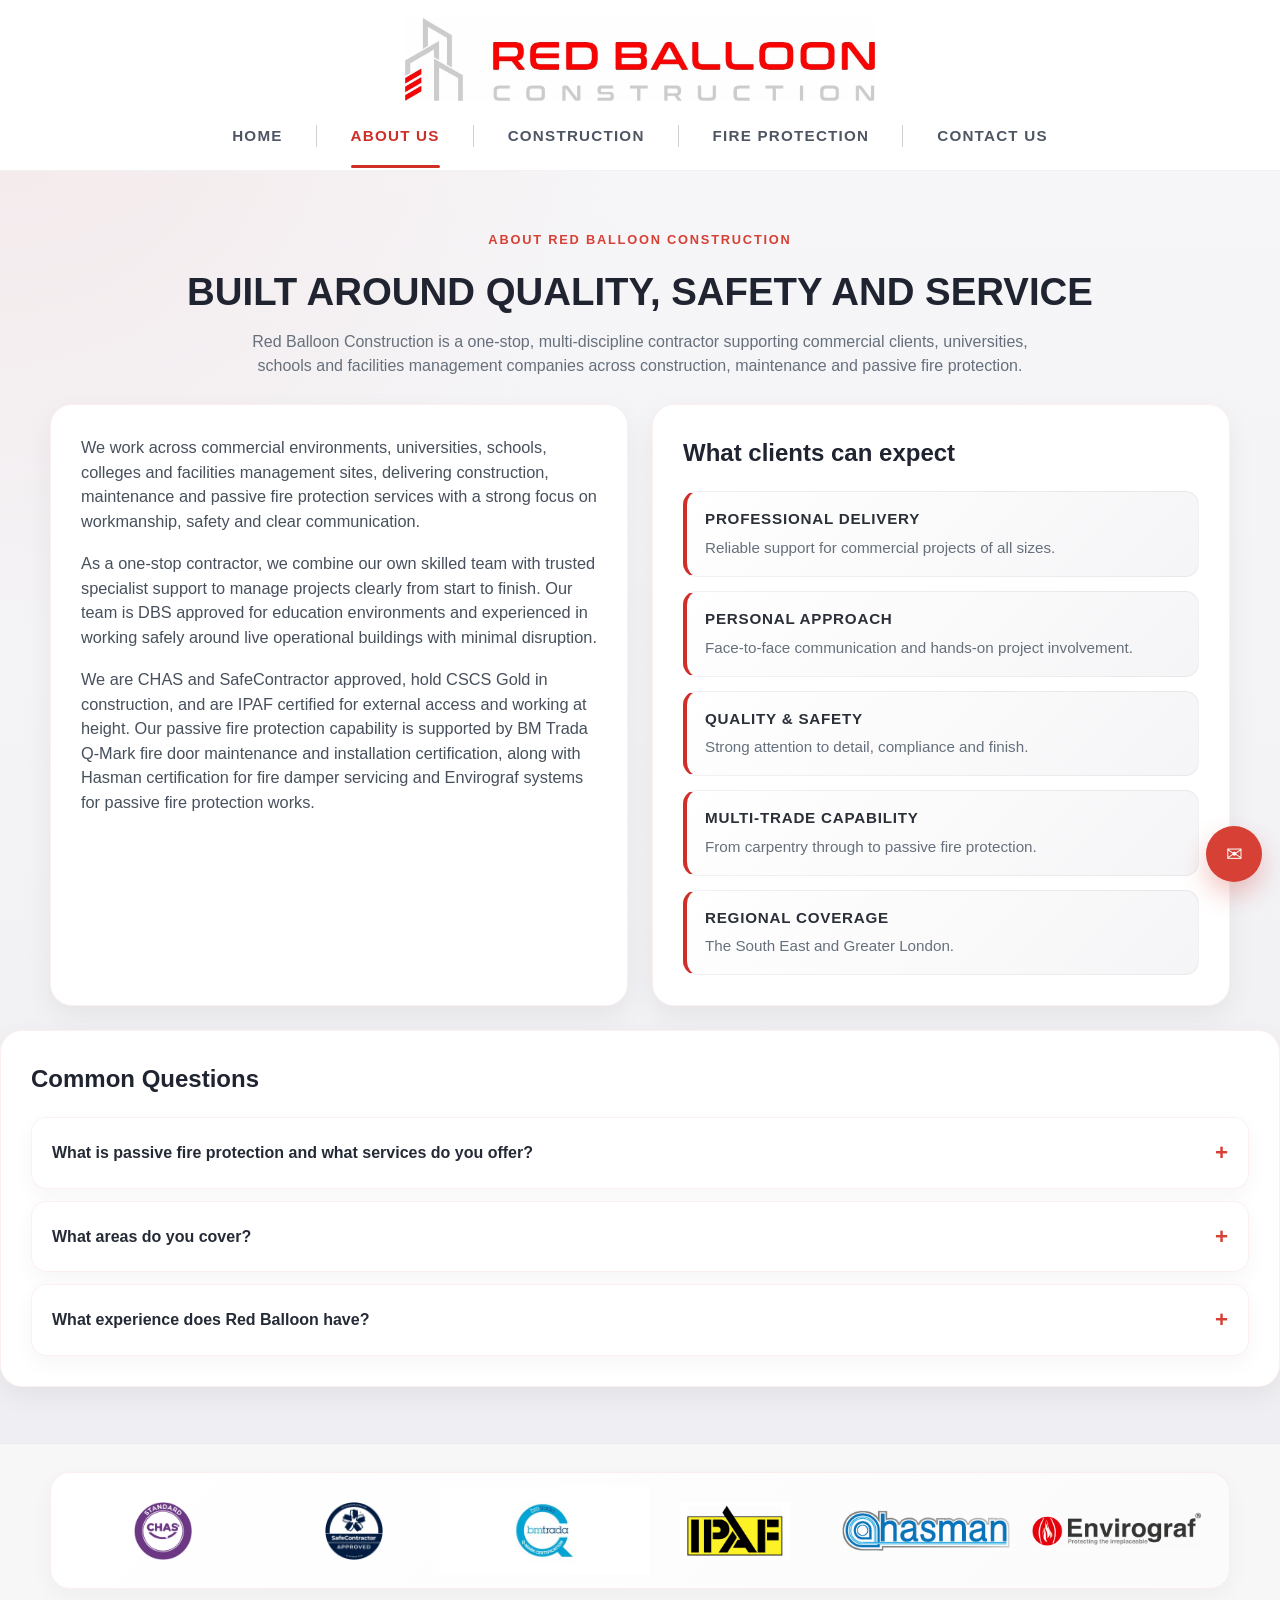
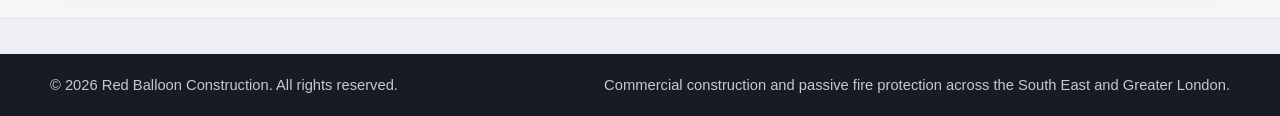
<file: about.html>
<!DOCTYPE html><html lang="en"><head><meta charset="UTF-8"><meta name="viewport" content="width=device-width, initial-scale=1.0"><title>About Red Balloon Construction | Commercial Contractor the South East and Greater London</title><link rel="stylesheet" href="styles.css">  <meta name="description" content="About Red Balloon Construction, a multi-discipline commercial contractor supporting construction, maintenance and passive fire protection across the South East and Greater London.">
  <meta name="keywords" content="about Red Balloon Construction, commercial contractor Kent, facilities maintenance London">

  <link rel="icon" type="image/png" href="images/favicon.png">
  <link rel="shortcut icon" href="favicon.ico">
</head><body>
<header class="site-header"><div class="container header-wrap"><a href="index.html" class="brand"><img src="images/Headed Logo.png" alt="Red Balloon Construction logo"></a><button class="mobile-menu-toggle" type="button" aria-label="Toggle menu">Menu ☰</button><nav class="nav"><a href="index.html" class="">Home</a><a href="about.html" class="active">About Us</a><a href="construction.html" class="">Construction</a><a href="fire-protection.html" class="">Fire Protection</a><a href="contact.html" class="">Contact Us</a></nav></div></header>



<main>
<section class="about-section">
  <div class="container">
    <div class="section-heading">
      <span class="eyebrow">About Red Balloon Construction</span>
      <h1>Built Around Quality, Safety and Service</h1>
      <p>Red Balloon Construction is a one-stop, multi-discipline contractor supporting commercial clients, universities, schools and facilities management companies across construction, maintenance and passive fire protection.</p>
    </div>

    <div class="about-grid">
      <div class="about-card">
        <p>We work across commercial environments, universities, schools, colleges and facilities management sites, delivering construction, maintenance and passive fire protection services with a strong focus on workmanship, safety and clear communication.</p>
        <p>As a one-stop contractor, we combine our own skilled team with trusted specialist support to manage projects clearly from start to finish. Our team is DBS approved for education environments and experienced in working safely around live operational buildings with minimal disruption.</p>
        <p>We are CHAS and SafeContractor approved, hold CSCS Gold in construction, and are IPAF certified for external access and working at height. Our passive fire protection capability is supported by BM Trada Q-Mark fire door maintenance and installation certification, along with Hasman certification for fire damper servicing and Envirograf systems for passive fire protection works.</p>
      </div>

      <div class="about-card">
        <h2 style="margin-top:0">What clients can expect</h2>
        <div class="expect-grid">
  <div class="expect-card">
    <h3>Professional Delivery</h3>
    <p>Reliable support for commercial projects of all sizes.</p>
  </div>
  <div class="expect-card">
    <h3>Personal Approach</h3>
    <p>Face-to-face communication and hands-on project involvement.</p>
  </div>
  <div class="expect-card">
    <h3>Quality &amp; Safety</h3>
    <p>Strong attention to detail, compliance and finish.</p>
  </div>
  <div class="expect-card">
    <h3>Multi-Trade Capability</h3>
    <p>From carpentry through to passive fire protection.</p>
  </div>
  <div class="expect-card">
    <h3>Regional Coverage</h3>
    <p>The South East and Greater London.</p>
  </div>
</div>
          <div class="expect-item"></div>
          <div class="expect-item"></div>
          <div class="expect-item"></div>
          <div class="expect-item"></div>
        </div>
      </div>
    </div>

    
<div class="about-plus-grid">
  <div class="about-card" style="grid-column: 1 / -1;">
    <h2 style="margin-top:0">Common Questions</h2>
    <div class="faq-mini-grid">
      <div class="faq-item"><button class="faq-question" type="button">What is passive fire protection and what services do you offer?<span>+</span></button><div class="faq-answer"><p>Passive fire protection helps protect buildings by maintaining fire separation and compartmentation. Our services include fire stopping around service penetrations, fire door and frame works, fire damper testing and reporting, and partition/passive fire repairs.</p></div></div>
      <div class="faq-item"><button class="faq-question" type="button">What areas do you cover?<span>+</span></button><div class="faq-answer"><p>We work across the South East and Greater London, including Kent, London, Canterbury, Maidstone, Ashford, Medway, Dartford, Gravesend, Sevenoaks, Tonbridge, Tunbridge Wells, Bromley, Croydon, Bexley, Greenwich, Lewisham, Surrey and surrounding areas.</p></div></div>
      <div class="faq-item"><button class="faq-question" type="button">What experience does Red Balloon have?<span>+</span></button><div class="faq-answer"><p>We support commercial clients, universities, schools and facilities management companies with construction, maintenance, high-level works and passive fire protection. Our team is CHAS and SafeContractor approved, holds CSCS Gold, and is supported by BM Trada Q-Mark, IPAF, Hasman and Envirograf certification.</p></div></div>
    </div>
  </div>
</div>

  </div>
</section>

<section class="logo-section"><div class="container"><div class="logo-band">
<img src="images/CHAS.webp" alt="CHAS accreditation logo">
<img src="images/Safe contractor.webp" alt="SafeContractor logo">
<img class="bm-logo" src="images/BM trada.jpg" alt="BM Trada logo">
<img src="images/IPAF-logo-1.jpg" alt="IPAF logo">
<img src="images/hasman-equipment.webp" alt="Hasman logo">
<img src="images/Envirograf_Logo.jpg.png" alt="Envirograf logo">
</div></div></section>
</main>


<footer class="site-footer"><div class="container footer-wrap"><div>© 2026 Red Balloon Construction. All rights reserved.</div><div>Commercial construction and passive fire protection across the South East and Greater London.</div></div></footer>

<div class="quick-links" aria-label="Quick contact links">
  <a href="contact.html" title="Request a quote">✉</a>
  
</div>

<script>
  const revealItems = document.querySelectorAll('.reveal, .tile, .value-item, .service-box, .about-card, .contact-card, .logo-band');
  const observer = new IntersectionObserver((entries) => {
    entries.forEach(entry => {
      if (entry.isIntersecting) entry.target.classList.add('is-visible');
    });
  }, { threshold: 0.12 });
  revealItems.forEach(item => {
    item.classList.add('reveal');
    observer.observe(item);
  });

  document.querySelectorAll('.faq-question').forEach(button => {
    button.addEventListener('click', () => {
      const item = button.closest('.faq-item');
      const answer = item.querySelector('.faq-answer');
      const isOpen = item.classList.contains('open');

      document.querySelectorAll('.faq-item.open').forEach(openItem => {
        openItem.classList.remove('open');
        openItem.querySelector('.faq-answer').style.maxHeight = null;
      });

      if (!isOpen) {
        item.classList.add('open');
        answer.style.maxHeight = answer.scrollHeight + 'px';
      }
    });
  });
</script>


<script>
document.querySelectorAll('.mobile-menu-toggle').forEach(button=>{button.addEventListener('click',()=>{button.parentElement.querySelector('.nav').classList.toggle('open')})});
document.querySelectorAll('.flip-card').forEach(card=>{card.setAttribute('tabindex','0');card.addEventListener('click',()=>card.classList.toggle('flipped'));card.addEventListener('keypress',e=>{if(e.key==='Enter'||e.key===' ')card.classList.toggle('flipped')})});
</script>

</body></html>
</file>
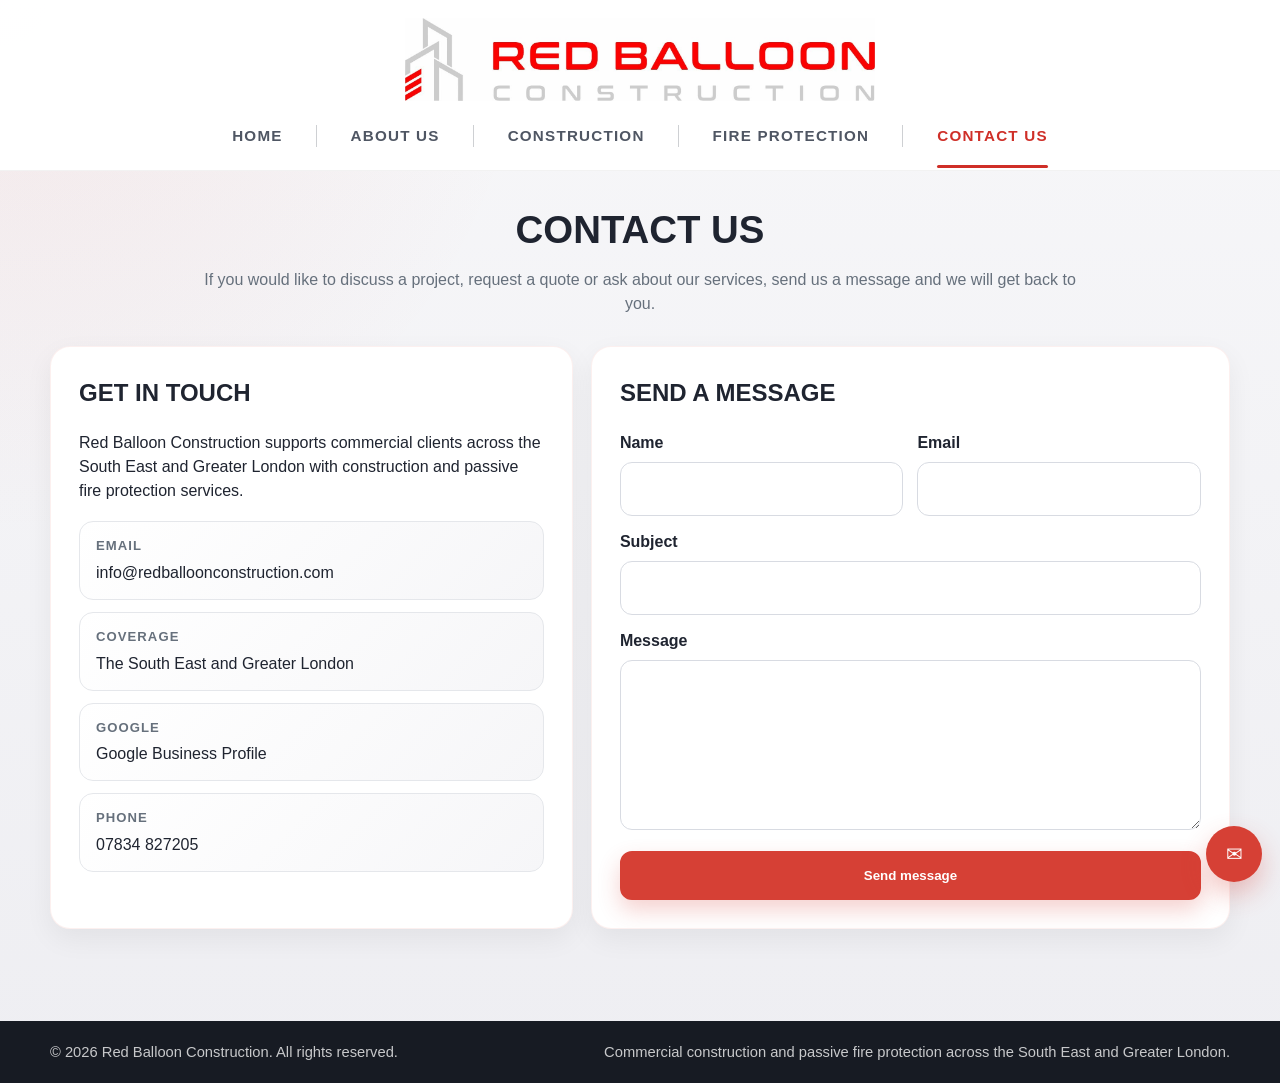
<file: contact.html>
<!DOCTYPE html><html lang="en"><head><meta charset="UTF-8"><meta name="viewport" content="width=device-width, initial-scale=1.0"><title>Contact Red Balloon Construction | the South East and Greater London</title><link rel="stylesheet" href="styles.css">  <meta name="description" content="Contact Red Balloon Construction for commercial construction, maintenance and passive fire protection enquiries across the South East and Greater London.">
  <meta name="keywords" content="contact construction company Kent, request quote fire stopping London">

  <link rel="icon" type="image/png" href="images/favicon.png">
  <link rel="shortcut icon" href="favicon.ico">
</head><body>
<header class="site-header"><div class="container header-wrap"><a href="index.html" class="brand"><img src="images/Headed Logo.png" alt="Red Balloon Construction logo"></a><button class="mobile-menu-toggle" type="button" aria-label="Toggle menu">Menu ☰</button><nav class="nav"><a href="index.html" class="">Home</a><a href="about.html" class="">About Us</a><a href="construction.html" class="">Construction</a><a href="fire-protection.html" class="">Fire Protection</a><a href="contact.html" class="active">Contact Us</a></nav></div></header>
<main><section class="page-intro"><div class="container"><h1>Contact Us</h1><p>If you would like to discuss a project, request a quote or ask about our services, send us a message and we will get back to you.</p></div></section><section class="section" style="padding-top:10px"><div class="container contact-layout"><div class="contact-card"><h2>Get in touch</h2><p>Red Balloon Construction supports commercial clients across the South East and Greater London with construction and passive fire protection services.</p><div class="contact-info"><div class="info"><strong>Email</strong><a href="mailto:info@redballoonconstruction.com">info@redballoonconstruction.com</a></div><div class="info"><strong>Coverage</strong>The South East and Greater London</div><div class="info"><strong>Google</strong><a href="https://share.google/dxFygzQYP6JYZ6hiW" target="_blank" rel="noopener">Google Business Profile</a></div><div class="info"><strong>Phone</strong><a href="tel:07834827205">07834 827205</a></div></div></div><div class="contact-card"><h2>Send a message</h2><form action="https://formspree.io/f/xqewjqvq" method="POST"><div class="field-row"><div><label for="name">Name</label><input id="name" name="name" type="text" required></div><div><label for="email">Email</label><input id="email" name="email" type="email" required></div></div><div><label for="subject">Subject</label><input id="subject" name="subject" type="text"></div><div><label for="message">Message</label><textarea id="message" name="message" required></textarea></div><input type="text" name="_gotcha" style="display:none">
          <button class="btn btn-primary" type="submit">Send message</button></form></div></div></section></main>
<footer class="site-footer"><div class="container footer-wrap"><div>© 2026 Red Balloon Construction. All rights reserved.</div><div>Commercial construction and passive fire protection across the South East and Greater London.</div></div></footer>

<div class="quick-links" aria-label="Quick contact links">
  <a href="contact.html" title="Request a quote">✉</a>
  
</div>

<script>
  const revealItems = document.querySelectorAll('.reveal, .tile, .value-item, .service-box, .about-card, .contact-card, .logo-band');
  const observer = new IntersectionObserver((entries) => {
    entries.forEach(entry => {
      if (entry.isIntersecting) entry.target.classList.add('is-visible');
    });
  }, { threshold: 0.12 });
  revealItems.forEach(item => {
    item.classList.add('reveal');
    observer.observe(item);
  });

  document.querySelectorAll('.faq-question').forEach(button => {
    button.addEventListener('click', () => {
      const item = button.closest('.faq-item');
      const answer = item.querySelector('.faq-answer');
      const isOpen = item.classList.contains('open');

      document.querySelectorAll('.faq-item.open').forEach(openItem => {
        openItem.classList.remove('open');
        openItem.querySelector('.faq-answer').style.maxHeight = null;
      });

      if (!isOpen) {
        item.classList.add('open');
        answer.style.maxHeight = answer.scrollHeight + 'px';
      }
    });
  });
</script>


<script>
document.querySelectorAll('.mobile-menu-toggle').forEach(button=>{button.addEventListener('click',()=>{button.parentElement.querySelector('.nav').classList.toggle('open')})});
document.querySelectorAll('.flip-card').forEach(card=>{card.setAttribute('tabindex','0');card.addEventListener('click',()=>card.classList.toggle('flipped'));card.addEventListener('keypress',e=>{if(e.key==='Enter'||e.key===' ')card.classList.toggle('flipped')})});
</script>

</body></html>
</file>
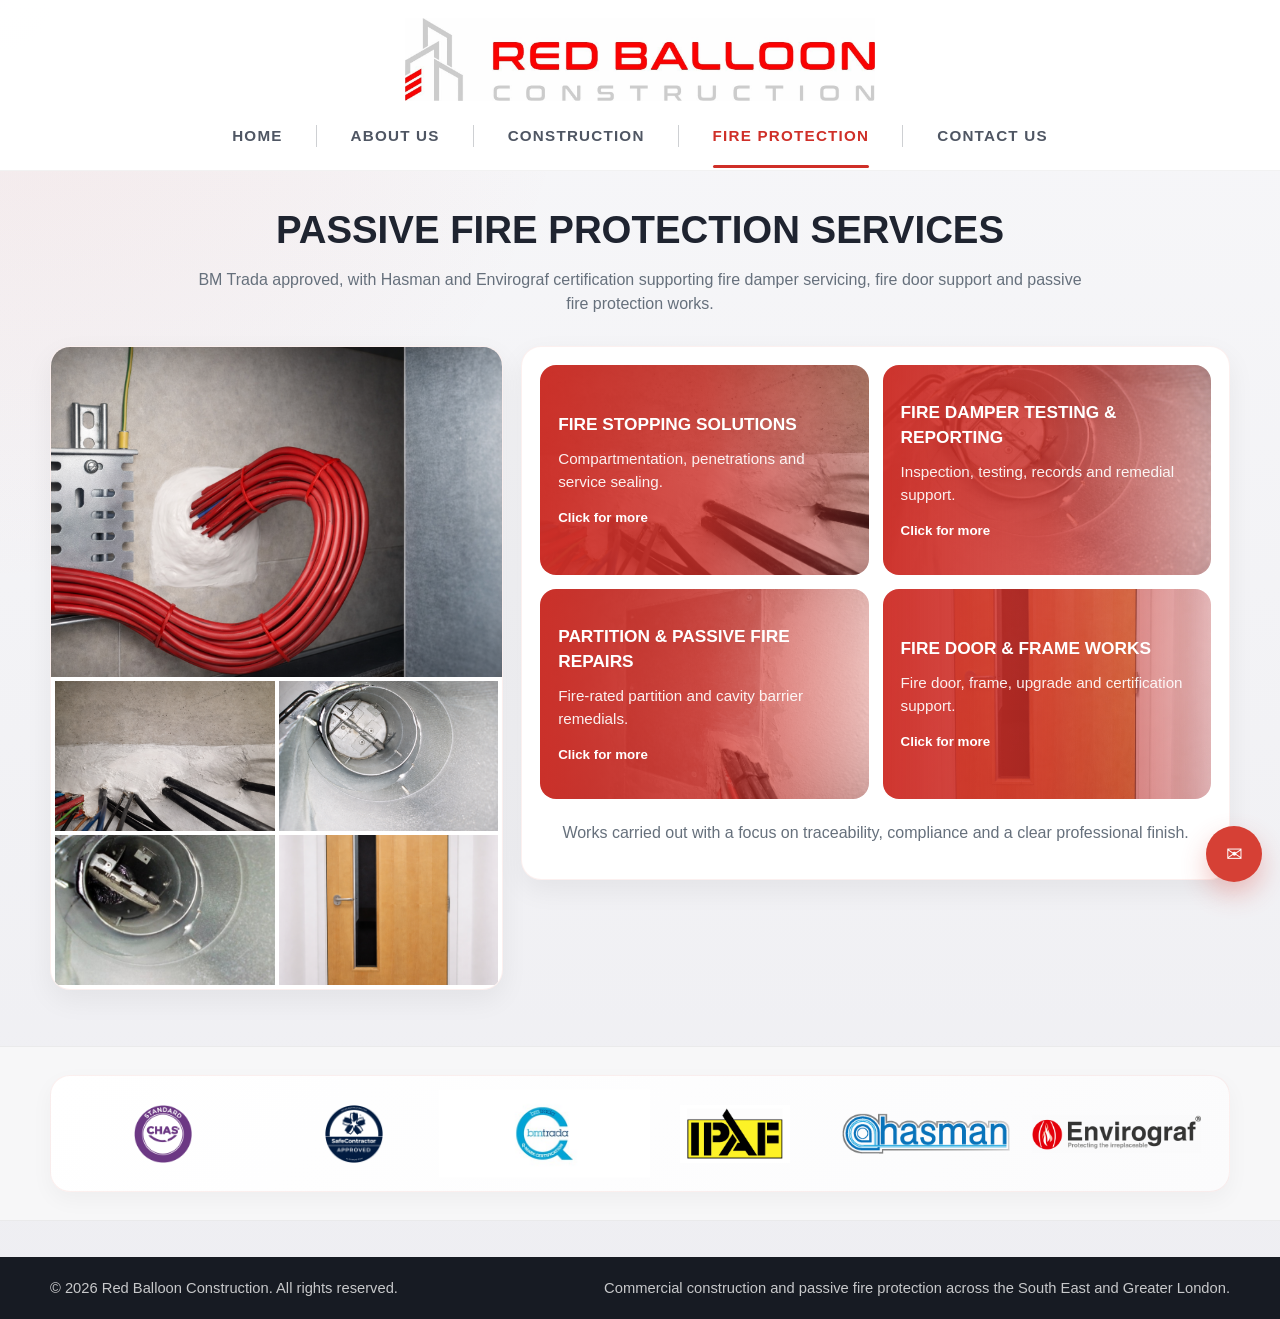
<file: fire-protection.html>
<!DOCTYPE html><html lang="en"><head><meta charset="UTF-8"><meta name="viewport" content="width=device-width, initial-scale=1.0"><title>Passive Fire Protection & Fire Stopping the South East and Greater London | Red Balloon Construction</title><link rel="stylesheet" href="styles.css">  <meta name="description" content="Passive fire protection, fire stopping, fire damper support, fire door works and compliance-led services across the South East and Greater London.">
  <meta name="keywords" content="passive fire protection Kent, fire stopping London, fire doors Kent, fire dampers London">

  <link rel="icon" type="image/png" href="images/favicon.png">
  <link rel="shortcut icon" href="favicon.ico">
</head><body>
<header class="site-header"><div class="container header-wrap"><a href="index.html" class="brand"><img src="images/Headed Logo.png" alt="Red Balloon Construction logo"></a><button class="mobile-menu-toggle" type="button" aria-label="Toggle menu">Menu ☰</button><nav class="nav"><a href="index.html" class="">Home</a><a href="about.html" class="">About Us</a><a href="construction.html" class="">Construction</a><a href="fire-protection.html" class="active">Fire Protection</a><a href="contact.html" class="">Contact Us</a></nav></div></header>

<main><section class="page-intro"><div class="container"><h1>Passive Fire Protection Services</h1><p>BM Trada approved, with Hasman and Envirograf certification supporting fire damper servicing, fire door support and passive fire protection works.</p></div></section><section class="section" style="padding-top:10px"><div class="container"><div class="two-col"><div class="gallery-card"><div class="gallery-main"><img src="images/Cable FS.png"></div><div class="thumb-grid"><img src="images/Cable FS 1.png"><img src="images/Damper.jpg"><img src="images/Damper1.jpg"><img src="images/Door.png"></div></div><div class="content-card" style="padding:18px"><div class="flip-grid">
<div class="flip-card"><div class="flip-inner"><div class="flip-face flip-front flip-red" style="--box-image:url('images/Cable FS 1.png')"><h3>Fire Stopping Solutions</h3><p>Compartmentation, penetrations and service sealing.</p><small>Click for more</small></div><div class="flip-face flip-back flip-red" style="--box-image:url('images/Cable FS 1.png')"><h3>Fire Stopping Solutions</h3><ul><li>Fire sealing around service penetrations, walls, ceilings and floors</li><li>Compartmentation and penetration sealing using approved systems</li><li>Fire stopping following renovation and refurbishment works</li></ul></div></div></div>
<div class="flip-card"><div class="flip-inner"><div class="flip-face flip-front flip-red" style="--box-image:url('images/Damper.jpg')"><h3>Fire Damper Testing &amp; Reporting</h3><p>Inspection, testing, records and remedial support.</p><small>Click for more</small></div><div class="flip-face flip-back flip-red" style="--box-image:url('images/Damper.jpg')"><h3>Fire Damper Testing &amp; Reporting</h3><ul><li>Inspection, testing and certification support</li><li>Comprehensive photographic and written reports</li><li>Prompt completion of remedial works and re-certification support</li></ul></div></div></div>
<div class="flip-card"><div class="flip-inner"><div class="flip-face flip-front flip-red" style="--box-image:url('images/Partiain wall FS.png')"><h3>Partition &amp; Passive Fire Repairs</h3><p>Fire-rated partition and cavity barrier remedials.</p><small>Click for more</small></div><div class="flip-face flip-back flip-red" style="--box-image:url('images/Partiain wall FS.png')"><h3>Partition &amp; Passive Fire Repairs</h3><ul><li>Fire-rated partition and cavity barrier repairs</li><li>Rectification of damaged or non-compliant installations</li><li>Coordination with renovation and maintenance schedules</li></ul></div></div></div>
<div class="flip-card"><div class="flip-inner"><div class="flip-face flip-front flip-red" style="--box-image:url('images/Door.png')"><h3>Fire Door &amp; Frame Works</h3><p>Fire door, frame, upgrade and certification support.</p><small>Click for more</small></div><div class="flip-face flip-back flip-red" style="--box-image:url('images/Door.png')"><h3>Fire Door &amp; Frame Works</h3><ul><li>Repair and replacement of fire rated doors and frames</li><li>Upgrades to meet required rating and performance standards</li><li>Third-party certification support for fire doors</li></ul></div></div></div>
</div>
<p class="bottom-note">Works carried out with a focus on traceability, compliance and a clear professional finish.</p></div></div></div></section><section class="logo-section"><div class="container"><div class="logo-band">
<img src="images/CHAS.webp" alt="CHAS accreditation logo">
<img src="images/Safe contractor.webp" alt="SafeContractor logo">
<img class="bm-logo" src="images/BM trada.jpg" alt="BM Trada logo">
<img src="images/IPAF-logo-1.jpg" alt="IPAF logo">
<img src="images/hasman-equipment.webp" alt="Hasman logo">
<img src="images/Envirograf_Logo.jpg.png" alt="Envirograf logo">
</div></div></section></main>
<footer class="site-footer"><div class="container footer-wrap"><div>© 2026 Red Balloon Construction. All rights reserved.</div><div>Commercial construction and passive fire protection across the South East and Greater London.</div></div></footer>

<div class="quick-links" aria-label="Quick contact links">
  <a href="contact.html" title="Request a quote">✉</a>
  
</div>

<script>
  const revealItems = document.querySelectorAll('.reveal, .tile, .value-item, .service-box, .about-card, .contact-card, .logo-band');
  const observer = new IntersectionObserver((entries) => {
    entries.forEach(entry => {
      if (entry.isIntersecting) entry.target.classList.add('is-visible');
    });
  }, { threshold: 0.12 });
  revealItems.forEach(item => {
    item.classList.add('reveal');
    observer.observe(item);
  });

  document.querySelectorAll('.faq-question').forEach(button => {
    button.addEventListener('click', () => {
      const item = button.closest('.faq-item');
      const answer = item.querySelector('.faq-answer');
      const isOpen = item.classList.contains('open');

      document.querySelectorAll('.faq-item.open').forEach(openItem => {
        openItem.classList.remove('open');
        openItem.querySelector('.faq-answer').style.maxHeight = null;
      });

      if (!isOpen) {
        item.classList.add('open');
        answer.style.maxHeight = answer.scrollHeight + 'px';
      }
    });
  });
</script>


<script>
document.querySelectorAll('.mobile-menu-toggle').forEach(button=>{button.addEventListener('click',()=>{button.parentElement.querySelector('.nav').classList.toggle('open')})});
document.querySelectorAll('.flip-card').forEach(card=>{card.setAttribute('tabindex','0');card.addEventListener('click',()=>card.classList.toggle('flipped'));card.addEventListener('keypress',e=>{if(e.key==='Enter'||e.key===' ')card.classList.toggle('flipped')})});
</script>

</body></html>
</file>
<file: styles.css>
:root{--red:#d64035;--dark:#1f2430;--muted:#66707c;--bg:#f3f3f5;--line:#e5e7eb;--shadow:0 10px 28px rgba(0,0,0,.06);--max:1180px}
*{box-sizing:border-box}body{margin:0;font-family:Arial,Helvetica,sans-serif;color:var(--dark);background:var(--bg);line-height:1.5}img{max-width:100%;display:block}a{text-decoration:none;color:inherit}.container{width:min(var(--max),calc(100% - 28px));margin:auto}
.site-header{background:rgba(255,255,255,.96);border-bottom:1px solid rgba(0,0,0,.05);position:sticky;top:0;z-index:20}.header-wrap{min-height:108px;display:flex;align-items:center;justify-content:space-between;gap:20px}.brand img{width:360px}.nav{display:flex;gap:28px;flex-wrap:wrap;color:#525866;font-size:.98rem}.nav a{padding:8px 0;position:relative}.nav a:hover,.nav a.active{color:var(--red)}.nav a.active:after{content:"";position:absolute;left:0;right:0;bottom:-10px;height:3px;border-radius:999px;background:var(--red)}
.page-hero{padding:34px 0 18px}.hero-banner{display:grid;grid-template-columns:1.05fr .95fr;background:#fff;border-radius:26px;overflow:hidden;box-shadow:var(--shadow)}.hero-copy{padding:56px 54px;display:flex;flex-direction:column;justify-content:center}.eyebrow{display:inline-block;color:var(--red);font-size:.8rem;letter-spacing:.14em;text-transform:uppercase;font-weight:700;margin-bottom:14px}.hero-copy h1{margin:0;font-size:clamp(2rem,4.6vw,3.9rem);line-height:.98;letter-spacing:-.03em;text-transform:uppercase}.hero-copy h1 .accent{display:block;color:var(--red);margin-top:8px}.hero-copy p{margin:22px 0 0;color:#3f4754;font-size:1.08rem;max-width:620px}.hero-actions{display:flex;gap:14px;flex-wrap:wrap;margin-top:28px}.btn{display:inline-flex;align-items:center;justify-content:center;min-width:168px;padding:15px 24px;border-radius:12px;font-weight:700;border:2px solid var(--red);transition:.2s}.btn:hover{transform:translateY(-1px)}.btn-primary{background:var(--red);color:#fff}.btn-secondary{background:#fff;color:var(--red)}
.hero-image{min-height:430px;background:linear-gradient(90deg,rgba(255,255,255,.08),rgba(255,255,255,0)),url('images/van.png') center/cover}
.section{padding:24px 0 56px}.panel-row{display:grid;grid-template-columns:1fr 1fr;gap:18px}.tile{position:relative;min-height:300px;border-radius:20px;overflow:hidden;box-shadow:var(--shadow);display:flex;align-items:center;padding:34px 32px;color:#fff}.tile-content{position:relative;z-index:1;max-width:330px}.tile h2{margin:0 0 10px;font-size:clamp(1.6rem,2.2vw,2.25rem);line-height:1;text-transform:uppercase}.tile p{margin:0 0 18px}.tile.construction{background:linear-gradient(90deg,rgba(25,29,36,.78),rgba(25,29,36,.48),rgba(25,29,36,.12)),url('images/Paint decorating.png') center/cover}.tile.construction .btn-secondary{border-color:#fff;color:#fff;background:transparent}.tile.fire{background:linear-gradient(90deg,rgba(214,64,53,.92),rgba(214,64,53,.74),rgba(214,64,53,.16)),url('images/Cable FS 1.png') center/cover}.tile.fire .btn-secondary{border-color:#fff;color:var(--red)}
.values-strip{background:#f0f0f3;border-top:1px solid rgba(0,0,0,.04);border-bottom:1px solid rgba(0,0,0,.04);padding:22px 0}.values-grid{display:grid;grid-template-columns:repeat(5,1fr)}.value-item{display:grid;grid-template-columns:54px 1fr;gap:16px;padding:18px 22px;border-right:1px solid #d7d8de}.value-item:last-child{border-right:0}.value-icon{width:48px;height:48px;border-radius:14px;background:rgba(214,64,53,.08);display:grid;place-items:center;font-size:1.3rem}.value-item h3{margin:0 0 6px;font-size:1.05rem;line-height:1.2}.value-item p{margin:0;color:var(--muted);font-size:.95rem}
.logo-section{background:#f7f7f8;border-top:1px solid rgba(0,0,0,.05);border-bottom:1px solid rgba(0,0,0,.05);padding:28px 0}.logo-band{background:#fff;border-radius:20px;box-shadow:0 8px 22px rgba(0,0,0,.04);padding:22px 28px;display:grid;grid-template-columns:repeat(6,1fr);gap:22px;align-items:center}.logo-band img{max-height:58px;width:100%;object-fit:contain}.logo-band img.bm-logo{max-height:76px;transform:scale(1.25)}
.page-intro{text-align:center;padding:30px 0 20px}.page-intro h1{margin:0 0 10px;font-size:clamp(1.9rem,3vw,2.8rem);text-transform:uppercase}.page-intro p{margin:auto;max-width:900px;color:var(--muted)}
.about-section{padding:56px 0}.section-heading{text-align:center;margin-bottom:26px}.section-heading h1,.section-heading h2{margin:0 0 10px;font-size:clamp(1.8rem,3vw,2.6rem);text-transform:uppercase}.section-heading p{margin:auto;max-width:820px;color:var(--muted)}.about-grid{display:grid;grid-template-columns:1fr 1fr;gap:24px}.about-card{background:#fff;border-radius:22px;box-shadow:var(--shadow);padding:30px}.about-card p{margin:0 0 18px;color:#47505c;font-size:1.02rem}.cert-grid{display:grid;grid-template-columns:repeat(2,1fr);gap:14px}.cert-note{background:#f4f4f7;border:1px solid var(--line);border-left:4px solid var(--red);border-radius:14px;padding:14px 16px}.cert-note strong{display:block;margin-bottom:4px}
.two-col{display:grid;grid-template-columns:.78fr 1.22fr;gap:18px;align-items:start}.gallery-card,.content-card,.contact-card{background:#fff;border-radius:20px;box-shadow:var(--shadow);overflow:hidden}.gallery-main img{width:100%;height:330px;object-fit:cover}.thumb-grid{display:grid;grid-template-columns:1fr 1fr;gap:4px;padding:4px}.thumb-grid img{width:100%;height:150px;object-fit:cover}.service-grid{display:grid;grid-template-columns:1fr 1fr;gap:14px}.service-box{border-radius:16px;padding:18px;min-height:178px;color:#fff;overflow:hidden}.service-box.dark{background:linear-gradient(90deg,rgba(27,32,40,.90),rgba(27,32,40,.64),rgba(27,32,40,.22)),var(--box-image,url('images/Paint decorating.png')) center/cover}.service-box.red{background:linear-gradient(90deg,rgba(214,64,53,.92),rgba(214,64,53,.76),rgba(214,64,53,.24)),var(--box-image,url('images/Cable FS 1.png')) center/cover}.service-box h3{margin:0 0 10px;font-size:1.08rem;text-transform:uppercase}.service-box ul{margin:0;padding-left:18px;color:rgba(255,255,255,.96);font-size:.95rem}.service-box li{margin-bottom:6px}.bottom-note{text-align:center;color:var(--muted);margin-top:22px}
.contact-layout{display:grid;grid-template-columns:.9fr 1.1fr;gap:18px}.contact-card{padding:28px}.contact-card h2{text-transform:uppercase;margin-top:0}.contact-info{display:grid;gap:12px;margin-top:18px}.info{border:1px solid var(--line);background:#f7f7f9;border-radius:14px;padding:14px 16px}.info strong{display:block;font-size:.82rem;letter-spacing:.08em;text-transform:uppercase;color:var(--muted);margin-bottom:5px}form{display:grid;gap:14px}.field-row{display:grid;grid-template-columns:1fr 1fr;gap:14px}label{display:block;margin-bottom:7px;font-weight:600}input,textarea{width:100%;border:1px solid #d8dbe2;border-radius:12px;padding:14px;font:inherit}textarea{min-height:170px;resize:vertical}.site-footer{background:#171b23;color:rgba(255,255,255,.76);padding:20px 0;margin-top:36px;font-size:.92rem}.footer-wrap{display:flex;justify-content:space-between;gap:12px;flex-wrap:wrap}
@media(max-width:980px){.hero-banner,.panel-row,.about-grid,.two-col,.contact-layout,.field-row{grid-template-columns:1fr}.logo-band,.values-grid,.cert-grid{grid-template-columns:repeat(2,1fr)}.service-grid{grid-template-columns:1fr}.value-item{border-right:0;border-bottom:1px solid #d7d8de}}@media(max-width:760px){.header-wrap{flex-direction:column;align-items:flex-start}.brand img{width:300px}.nav{gap:16px}.hero-copy{padding:34px 26px}.logo-band,.values-grid,.cert-grid{grid-template-columns:1fr}}


/* v7 visual polish */
body {
  background:
    radial-gradient(circle at top left, rgba(214,64,53,.08), transparent 32%),
    linear-gradient(180deg, #f7f7f9 0%, #eeeeF2 100%);
}

.hero-banner,
.about-card,
.contact-card,
.gallery-card,
.content-card {
  border: 1px solid rgba(214,64,53,.08);
}

.hero-copy h1 {
  font-size: clamp(1.75rem, 3.6vw, 3.2rem) !important;
  line-height: 1.04 !important;
}

.hero-copy {
  background: linear-gradient(135deg, rgba(255,255,255,1), rgba(255,246,245,.92));
}

.btn-primary {
  box-shadow: 0 10px 22px rgba(214,64,53,.24);
}

.btn-secondary {
  box-shadow: 0 8px 18px rgba(31,36,48,.06);
}

.tile {
  border: 1px solid rgba(255,255,255,.20);
}

.tile.construction {
  background:
    linear-gradient(90deg, rgba(18,22,30,.88), rgba(31,36,48,.58), rgba(31,36,48,.16)),
    url('images/Paint decorating.png') center/cover !important;
}

.tile.fire {
  background:
    linear-gradient(90deg, rgba(214,64,53,.96), rgba(214,64,53,.78), rgba(214,64,53,.18)),
    url('images/Cable FS 1.png') center/cover !important;
}

.value-icon {
  background: linear-gradient(135deg, rgba(214,64,53,.14), rgba(214,64,53,.04));
  box-shadow: inset 0 0 0 1px rgba(214,64,53,.12);
}

.value-item h3 {
  color: #252b36;
}

.logo-band {
  border: 1px solid rgba(214,64,53,.08);
  background: linear-gradient(135deg, #ffffff, #fbfbfc);
}

.service-box.dark {
  background:
    linear-gradient(90deg, rgba(17,21,28,.92), rgba(31,36,48,.68), rgba(31,36,48,.25)),
    var(--box-image, url('images/Paint decorating.png')) center/cover !important;
}

.service-box.red {
  background:
    linear-gradient(90deg, rgba(214,64,53,.96), rgba(214,64,53,.78), rgba(214,64,53,.26)),
    var(--box-image, url('images/Cable FS 1.png')) center/cover !important;
}

.cert-note,
.expect-item,
.info {
  background: linear-gradient(135deg, #ffffff, #f6f6f8);
}

input:focus,
textarea:focus {
  outline: none;
  border-color: var(--red);
  box-shadow: 0 0 0 4px rgba(214,64,53,.12);
}

@media (max-width: 760px) {
  .hero-copy h1 {
    font-size: clamp(1.65rem, 9vw, 2.35rem) !important;
  }
}


/* v8 SEO/lead-generation polish + subtle motion */
:root {
  --gold: #f3b33d;
}

.hero-copy .lead-tags {
  display: flex;
  flex-wrap: wrap;
  gap: 10px;
  margin-top: 20px;
}

.lead-tag {
  display: inline-flex;
  align-items: center;
  gap: 7px;
  padding: 9px 12px;
  border-radius: 999px;
  background: rgba(214,64,53,.08);
  color: #29303b;
  font-size: .92rem;
  font-weight: 700;
  border: 1px solid rgba(214,64,53,.12);
}

.cta-strip {
  padding: 34px 0;
}

.cta-card {
  background:
    linear-gradient(135deg, rgba(214,64,53,.96), rgba(170,38,31,.96)),
    radial-gradient(circle at top right, rgba(255,255,255,.25), transparent 38%);
  border-radius: 24px;
  box-shadow: 0 18px 40px rgba(214,64,53,.22);
  color: white;
  padding: 34px;
  display: grid;
  grid-template-columns: 1fr auto;
  gap: 22px;
  align-items: center;
}

.cta-card h2 {
  margin: 0 0 8px;
  text-transform: uppercase;
  font-size: clamp(1.5rem, 3vw, 2.3rem);
}

.cta-card p {
  margin: 0;
  color: rgba(255,255,255,.88);
}

.cta-card .btn {
  border-color: white;
  color: var(--red);
  background: white;
}

.reveal {
  opacity: 0;
  transform: translateY(18px);
  transition: opacity .7s ease, transform .7s ease;
}

.reveal.is-visible {
  opacity: 1;
  transform: translateY(0);
}

.tile,
.service-box,
.value-item,
.logo-band,
.about-card,
.contact-card {
  transition: transform .25s ease, box-shadow .25s ease;
}

.tile:hover,
.service-box:hover,
.value-item:hover,
.about-card:hover,
.contact-card:hover {
  transform: translateY(-4px);
  box-shadow: 0 16px 34px rgba(0,0,0,.10);
}

.faq-section {
  padding: 20px 0 56px;
}

.faq-grid {
  display: grid;
  gap: 12px;
  max-width: 980px;
  margin: 0 auto;
}

.faq-item {
  background: white;
  border-radius: 16px;
  box-shadow: 0 8px 22px rgba(0,0,0,.04);
  border: 1px solid rgba(214,64,53,.08);
  overflow: hidden;
}

.faq-question {
  width: 100%;
  border: 0;
  background: white;
  padding: 18px 20px;
  font: inherit;
  font-weight: 800;
  text-align: left;
  cursor: pointer;
  display: flex;
  justify-content: space-between;
  gap: 16px;
  align-items: center;
  color: #252b36;
}

.faq-question span {
  color: var(--red);
  font-size: 1.4rem;
  transition: transform .2s ease;
}

.faq-item.open .faq-question span {
  transform: rotate(45deg);
}

.faq-answer {
  max-height: 0;
  overflow: hidden;
  transition: max-height .28s ease;
}

.faq-answer p {
  margin: 0;
  padding: 0 20px 18px;
  color: var(--muted);
}

.quick-links {
  position: fixed;
  right: 18px;
  bottom: 18px;
  z-index: 30;
  display: grid;
  gap: 10px;
}

.quick-links a {
  width: 52px;
  height: 52px;
  border-radius: 999px;
  display: grid;
  place-items: center;
  background: var(--red);
  color: white;
  box-shadow: 0 12px 26px rgba(214,64,53,.30);
  font-size: 1.25rem;
  transition: transform .2s ease, background .2s ease;
}

.quick-links a:hover {
  transform: translateY(-3px) scale(1.04);
  background: #b63127;
}

@media (max-width: 760px) {
  .cta-card {
    grid-template-columns: 1fr;
  }

  .quick-links {
    right: 12px;
    bottom: 12px;
  }
}


/* v9 About page refinements */
.about-plus-grid {
  display: grid;
  grid-template-columns: 1.05fr .95fr;
  gap: 24px;
  align-items: stretch;
  margin-top: 24px;
}

.expect-list {
  display: grid;
  gap: 14px;
}

.expect-item {
  position: relative;
  overflow: hidden;
  transform: translateZ(0);
}

.expect-item::before {
  content: "";
  position: absolute;
  inset: 0;
  background: linear-gradient(90deg, rgba(214,64,53,.10), transparent 55%);
  opacity: 0;
  transition: opacity .25s ease;
}

.expect-item:hover::before {
  opacity: 1;
}

.expect-item:hover {
  transform: translateY(-3px) scale(1.01);
  box-shadow: 0 12px 24px rgba(31,36,48,.08);
}

.faq-mini-grid {
  display: grid;
  gap: 12px;
  margin-top: 18px;
}

.map-card {
  background: white;
  border-radius: 22px;
  box-shadow: var(--shadow);
  border: 1px solid rgba(214,64,53,.08);
  overflow: hidden;
  padding: 22px;
}

.map-card h2 {
  margin: 0 0 10px;
  text-transform: uppercase;
}

.map-card p {
  margin: 0 0 18px;
  color: var(--muted);
}

.map-card img {
  width: 100%;
  border-radius: 18px;
  box-shadow: inset 0 0 0 1px rgba(0,0,0,.04);
}

@media (max-width: 980px) {
  .about-plus-grid {
    grid-template-columns: 1fr;
  }
}


/* v10 brand colour refinement */
:root {
  --logo-grey: #7f858d;
  --logo-grey-dark: #5f656d;
  --logo-grey-soft: #aeb3ba;
  --logo-red: #cf2f28;
}

.brand img {
  width: 410px !important;
}

.header-wrap {
  min-height: 118px !important;
}

.nav {
  font-size: 1.05rem !important;
  font-weight: 800;
  letter-spacing: .02em;
  text-transform: uppercase;
}

.nav a {
  padding: 10px 0;
}

.nav a:hover,
.nav a.active {
  color: var(--logo-red);
}

.nav a.active::after {
  height: 4px;
  bottom: -12px;
  background: var(--logo-red);
}

.tile.construction {
  background:
    linear-gradient(90deg, rgba(95,101,109,.92), rgba(127,133,141,.74), rgba(174,179,186,.22)),
    url('images/Paint decorating.png') center/cover !important;
}

.tile.fire {
  background:
    linear-gradient(90deg, rgba(207,47,40,.95), rgba(207,47,40,.78), rgba(207,47,40,.20)),
    url('images/Cable FS 1.png') center/cover !important;
}

.service-box.dark {
  background:
    linear-gradient(90deg, rgba(95,101,109,.94), rgba(127,133,141,.76), rgba(174,179,186,.26)),
    var(--box-image, url('images/Paint decorating.png')) center/cover !important;
}

.service-box.red {
  background:
    linear-gradient(90deg, rgba(207,47,40,.96), rgba(207,47,40,.78), rgba(207,47,40,.26)),
    var(--box-image, url('images/Cable FS 1.png')) center/cover !important;
}

.personal-card {
  margin-top: 18px;
  background:
    linear-gradient(135deg, rgba(207,47,40,.96), rgba(150,34,30,.96)),
    radial-gradient(circle at top right, rgba(255,255,255,.22), transparent 40%);
  color: white;
  border-radius: 22px;
  box-shadow: 0 14px 30px rgba(207,47,40,.18);
  padding: 28px 30px;
}

.personal-card h2 {
  margin: 0 0 10px;
  text-transform: uppercase;
}

.personal-card p {
  margin: 0;
  color: rgba(255,255,255,.9);
}

@media (max-width: 760px) {
  .brand img {
    width: 340px !important;
  }

  .nav {
    font-size: .95rem !important;
  }
}

.expect-grid{display:grid;gap:14px;margin-top:16px}
.expect-card{background:linear-gradient(135deg,#ffffff,#f5f5f7);border:1px solid rgba(0,0,0,0.05);border-left:4px solid var(--logo-red);border-radius:14px;padding:16px 18px;transition:all .25s ease}
.expect-card h3{margin:0 0 6px;font-size:.95rem;text-transform:uppercase;letter-spacing:.05em;color:#2a2f38}
.expect-card p{margin:0;font-size:.95rem;color:var(--muted)}
.expect-card:hover{transform:translateY(-4px);box-shadow:0 12px 24px rgba(0,0,0,.08);border-left:4px solid var(--logo-grey)}


/* v12 header/contact refinements */
.brand img{width:330px!important}
.header-wrap{min-height:92px!important;gap:26px}
.nav{flex:1;justify-content:flex-end;gap:22px!important;font-size:.92rem!important;white-space:nowrap}
.nav a{font-size:.92rem!important;letter-spacing:.04em}
.quick-links{gap:0!important}
.quick-links a[title*="Email"]{display:none!important}
.quick-links a{width:56px!important;height:56px!important}
@media(max-width:1080px){
  .brand img{width:280px!important}
  .nav{gap:14px!important;font-size:.82rem!important}
  .nav a{font-size:.82rem!important}
}
@media(max-width:820px){
  .header-wrap{align-items:flex-start}
  .nav{width:100%;justify-content:flex-start;white-space:normal;gap:14px!important}
}

/* v13 */
.header-wrap{min-height:132px!important;flex-direction:column!important;justify-content:center!important;gap:10px!important;padding:14px 0 12px}
.brand img{width:390px!important;margin:0 auto}.nav{width:100%;justify-content:center!important;gap:34px!important;font-size:.94rem!important;white-space:nowrap}.nav a{font-size:.94rem!important}.mobile-menu-toggle{display:none;border:2px solid var(--logo-red,#cf2f28);background:#fff;color:var(--logo-red,#cf2f28);border-radius:12px;padding:10px 14px;font-weight:800;text-transform:uppercase;cursor:pointer}
.page-hero{padding-top:24px!important}.hero-copy{padding:38px 46px!important}.hero-copy h1{font-size:clamp(1.65rem,3.1vw,2.8rem)!important;line-height:1.04!important}.hero-image{min-height:340px!important;background-size:contain!important;background-repeat:no-repeat!important;background-color:#fff!important}
.flip-grid{display:grid;grid-template-columns:1fr 1fr;gap:14px}.flip-card{min-height:210px;perspective:1100px;cursor:pointer}.flip-inner{position:relative;width:100%;height:100%;min-height:210px;transform-style:preserve-3d;transition:transform .65s ease}.flip-card.flipped .flip-inner{transform:rotateY(180deg)}.flip-face{position:absolute;inset:0;backface-visibility:hidden;border-radius:16px;overflow:hidden}.flip-front,.flip-back{padding:18px;color:#fff;display:flex;flex-direction:column;justify-content:center}.flip-back{transform:rotateY(180deg)}.flip-front h3,.flip-back h3{margin:0 0 10px;text-transform:uppercase;font-size:1.08rem}.flip-front p{margin:0;color:rgba(255,255,255,.92);font-size:.95rem}.flip-front small{margin-top:14px;font-weight:800;color:#fff}.flip-back ul{margin:0;padding-left:18px;color:rgba(255,255,255,.96);font-size:.93rem}.flip-back li{margin-bottom:6px}.flip-dark{background:linear-gradient(90deg,rgba(95,101,109,.94),rgba(127,133,141,.76),rgba(174,179,186,.26)),var(--box-image,url('images/Paint decorating.png')) center/cover}.flip-red{background:linear-gradient(90deg,rgba(207,47,40,.96),rgba(207,47,40,.78),rgba(207,47,40,.26)),var(--box-image,url('images/Cable FS 1.png')) center/cover}
@media(max-width:980px){.flip-grid{grid-template-columns:1fr}}@media(max-width:820px){.header-wrap{align-items:center!important}.brand img{width:310px!important}.mobile-menu-toggle{display:inline-flex;align-items:center;gap:8px}.nav{display:none;width:100%;flex-direction:column;align-items:center;gap:10px!important;padding:12px 0 4px;white-space:normal}.nav.open{display:flex}.nav a.active::after{bottom:-4px}}


/* v14 final polish */
.brand img{width:470px!important}
.header-wrap{min-height:150px!important}
.hero-copy h1{font-size:clamp(1.45rem,2.55vw,2.35rem)!important;line-height:1.08!important}
.hero-copy h1 .hero-grey{color:var(--logo-grey,#7f858d)}
.hero-copy h1 .hero-red{color:var(--logo-red,#cf2f28)}
.hero-copy h1 .hero-black{color:var(--ink,#1f2430)}
.hero-copy h1 .accent{color:var(--ink,#1f2430)!important}
.hero-actions .btn-secondary[href*="share.google"]{display:none!important}
.tile{justify-content:center!important;text-align:center!important}
.tile-content{margin:0 auto;max-width:420px!important}
.tile-content p{display:none!important}
.tile h2{font-size:clamp(2rem,3vw,3rem)!important;margin-bottom:26px!important}
.tile .btn{margin:0 auto}
.tile.construction{background:linear-gradient(90deg,rgba(95,101,109,.92),rgba(127,133,141,.74),rgba(174,179,186,.22)),url('images/Carpentry 1.png') center/cover!important}
@media(max-width:760px){.brand img{width:360px!important}.header-wrap{min-height:130px!important}.hero-copy h1{font-size:clamp(1.35rem,7vw,2rem)!important}}


/* v16 Option C header style */
.header-wrap {
  min-height: 150px !important;
  flex-direction: column !important;
  justify-content: center !important;
  align-items: center !important;
  gap: 18px !important;
  padding: 18px 0 16px !important;
}

.brand img {
  width: 470px !important;
  margin: 0 auto !important;
}

.nav {
  width: 100% !important;
  justify-content: center !important;
  align-items: center !important;
  gap: 0 !important;
  white-space: nowrap !important;
  font-size: 0.95rem !important;
  font-weight: 700 !important;
  letter-spacing: 0.08em !important;
  text-transform: uppercase !important;
}

.nav a {
  position: relative;
  padding: 8px 34px !important;
  color: #4f5663 !important;
  font-size: 0.95rem !important;
  font-weight: 700 !important;
  letter-spacing: 0.08em !important;
  line-height: 1.2;
}

.nav a:not(:last-child)::before {
  content: "";
  position: absolute;
  right: 0;
  top: 50%;
  width: 1px;
  height: 22px;
  background: rgba(127, 133, 141, 0.38);
  transform: translateY(-50%);
}

.nav a:hover,
.nav a.active {
  color: var(--logo-red, #cf2f28) !important;
}

.nav a.active::after {
  content: "";
  position: absolute;
  left: 34px !important;
  right: 34px !important;
  bottom: -14px !important;
  height: 3px !important;
  border-radius: 999px;
  background: var(--logo-red, #cf2f28) !important;
}

.mobile-menu-toggle {
  margin-top: 4px;
}

@media (max-width: 1100px) {
  .nav a {
    padding: 8px 22px !important;
    font-size: 0.85rem !important;
  }

  .nav a.active::after {
    left: 22px !important;
    right: 22px !important;
  }
}

@media (max-width: 820px) {
  .header-wrap {
    min-height: 132px !important;
    gap: 10px !important;
  }

  .brand img {
    width: 350px !important;
  }

  .mobile-menu-toggle {
    display: inline-flex !important;
  }

  .nav {
    display: none !important;
    flex-direction: column !important;
    gap: 8px !important;
    white-space: normal !important;
  }

  .nav.open {
    display: flex !important;
  }

  .nav a {
    padding: 10px 16px !important;
  }

  .nav a:not(:last-child)::before {
    display: none !important;
  }

  .nav a.active::after {
    left: 16px !important;
    right: 16px !important;
    bottom: -3px !important;
  }
}


/* v28 rebuilt full clean update */
.header-balloons,
.header-balloon,
.hero-balloons,
.hero-balloon,
.hero-flow,
.hero-watermark {
  display: none !important;
  background-image: none !important;
}

.brand img {
  width: 470px !important;
  height: auto !important;
  max-width: 92vw !important;
  object-fit: contain !important;
}

.page-hero .container,
.tiles-section .container,
.section .container {
  max-width: 1320px;
}

.hero-banner {
  display: grid !important;
  grid-template-columns: 1fr 1fr !important;
  gap: 28px !important;
  width: 100% !important;
  padding: 0 !important;
  background: transparent !important;
  border: 0 !important;
  box-shadow: none !important;
  overflow: visible !important;
}

.hero-banner::before,
.hero-banner::after {
  display: none !important;
  content: none !important;
}

.hero-copy,
.hero-image {
  min-height: 300px !important;
  border-radius: 22px !important;
  overflow: hidden !important;
  box-shadow: 0 18px 40px rgba(31,36,48,.08) !important;
  border: 1px solid rgba(207,47,40,.08) !important;
  margin: 0 !important;
}

.hero-copy {
  padding: 42px 46px !important;
  background: linear-gradient(135deg, #ffffff 0%, #fff8f7 100%) !important;
}

.hero-image {
  padding: 0 !important;
  background: #ffffff url('images/van.png') center center / cover no-repeat !important;
}

.hero-actions {
  display: none !important;
}

.hero-copy h1 {
  margin-bottom: 0 !important;
}

.tiles-grid,
.panel-row {
  display: grid !important;
  grid-template-columns: 1fr 1fr !important;
  gap: 28px !important;
  max-width: 100% !important;
}

.tile {
  min-height: 250px !important;
}

img[src*="cherry-picker-high-level"] {
  object-fit: cover !important;
  object-position: center center !important;
}

.service-box[style*="cherry-picker-high-level"],
.flip-face[style*="cherry-picker-high-level"],
.flip-card-front[style*="cherry-picker-high-level"] {
  background-position: center center !important;
  background-size: cover !important;
}

@media (max-width: 760px) {
  .hero-banner,
  .tiles-grid,
  .panel-row {
    grid-template-columns: 1fr !important;
    gap: 22px !important;
  }

  .hero-copy,
  .hero-image {
    min-height: 260px !important;
  }

  .hero-copy {
    padding: 34px 28px !important;
  }

  .brand img {
    width: 360px !important;
  }
}


/* v29 van hero fill correction */
/* Force the right hero image panel to be filled edge-to-edge with the van image */
.hero-image {
  background-image: url('images/van.png') !important;
  background-size: cover !important;
  background-position: center 58% !important;
  background-repeat: no-repeat !important;
  min-height: 300px !important;
}

/* Remove any image element inside hero-image if present from layout flow */
.hero-image img {
  width: 100% !important;
  height: 100% !important;
  object-fit: cover !important;
  object-position: center 58% !important;
  display: block !important;
}

/* Keep hero card aligned with the two service boxes below */
.hero-banner {
  grid-template-columns: 1fr 1fr !important;
  gap: 28px !important;
}

@media (max-width: 760px) {
  .hero-image {
    min-height: 260px !important;
    background-position: center 58% !important;
  }
}


/* v30: hero back into one single joined box */
.hero-banner {
  display: grid !important;
  grid-template-columns: 1fr 1fr !important;
  gap: 0 !important;
  width: 100% !important;
  padding: 0 !important;
  overflow: hidden !important;
  background:
    linear-gradient(
      90deg,
      #fff8f7 0%,
      #fff8f7 50%,
      #ffffff 50%,
      #ffffff 100%
    ) !important;
  border-radius: 22px !important;
  border: 1px solid rgba(207,47,40,.10) !important;
  box-shadow: 0 18px 40px rgba(31,36,48,.08) !important;
}

/* remove separate card styling from each side */
.hero-copy,
.hero-image {
  box-shadow: none !important;
  border: 0 !important;
  border-radius: 0 !important;
  min-height: 300px !important;
  margin: 0 !important;
  overflow: hidden !important;
}

.hero-copy {
  padding: 42px 46px !important;
  background: linear-gradient(135deg, #ffffff 0%, #fff8f7 100%) !important;
}

.hero-image {
  background: #ffffff url('images/van.png') center 58% / cover no-repeat !important;
}

/* subtle centre divide inside the one box */
.hero-banner::before {
  content: "" !important;
  display: block !important;
  position: absolute !important;
  top: 14% !important;
  bottom: 14% !important;
  left: 50% !important;
  width: 1px !important;
  background: linear-gradient(
    to bottom,
    transparent,
    rgba(127,133,141,.16),
    transparent
  ) !important;
  z-index: 1 !important;
  pointer-events: none !important;
}

.hero-banner::after {
  display: none !important;
  content: none !important;
}

/* keep content above the internal divider */
.hero-copy,
.hero-image,
.hero-copy h1 {
  position: relative !important;
  z-index: 2 !important;
}

/* keep the lower two tiles on the same total width, with their own gap */
.tiles-grid,
.panel-row {
  gap: 28px !important;
}

@media (max-width: 760px) {
  .hero-banner {
    display: block !important;
    background: #ffffff !important;
  }

  .hero-banner::before {
    display: none !important;
  }

  .hero-copy,
  .hero-image {
    min-height: 260px !important;
  }

  .hero-copy {
    padding: 34px 28px !important;
  }
}
</file>
